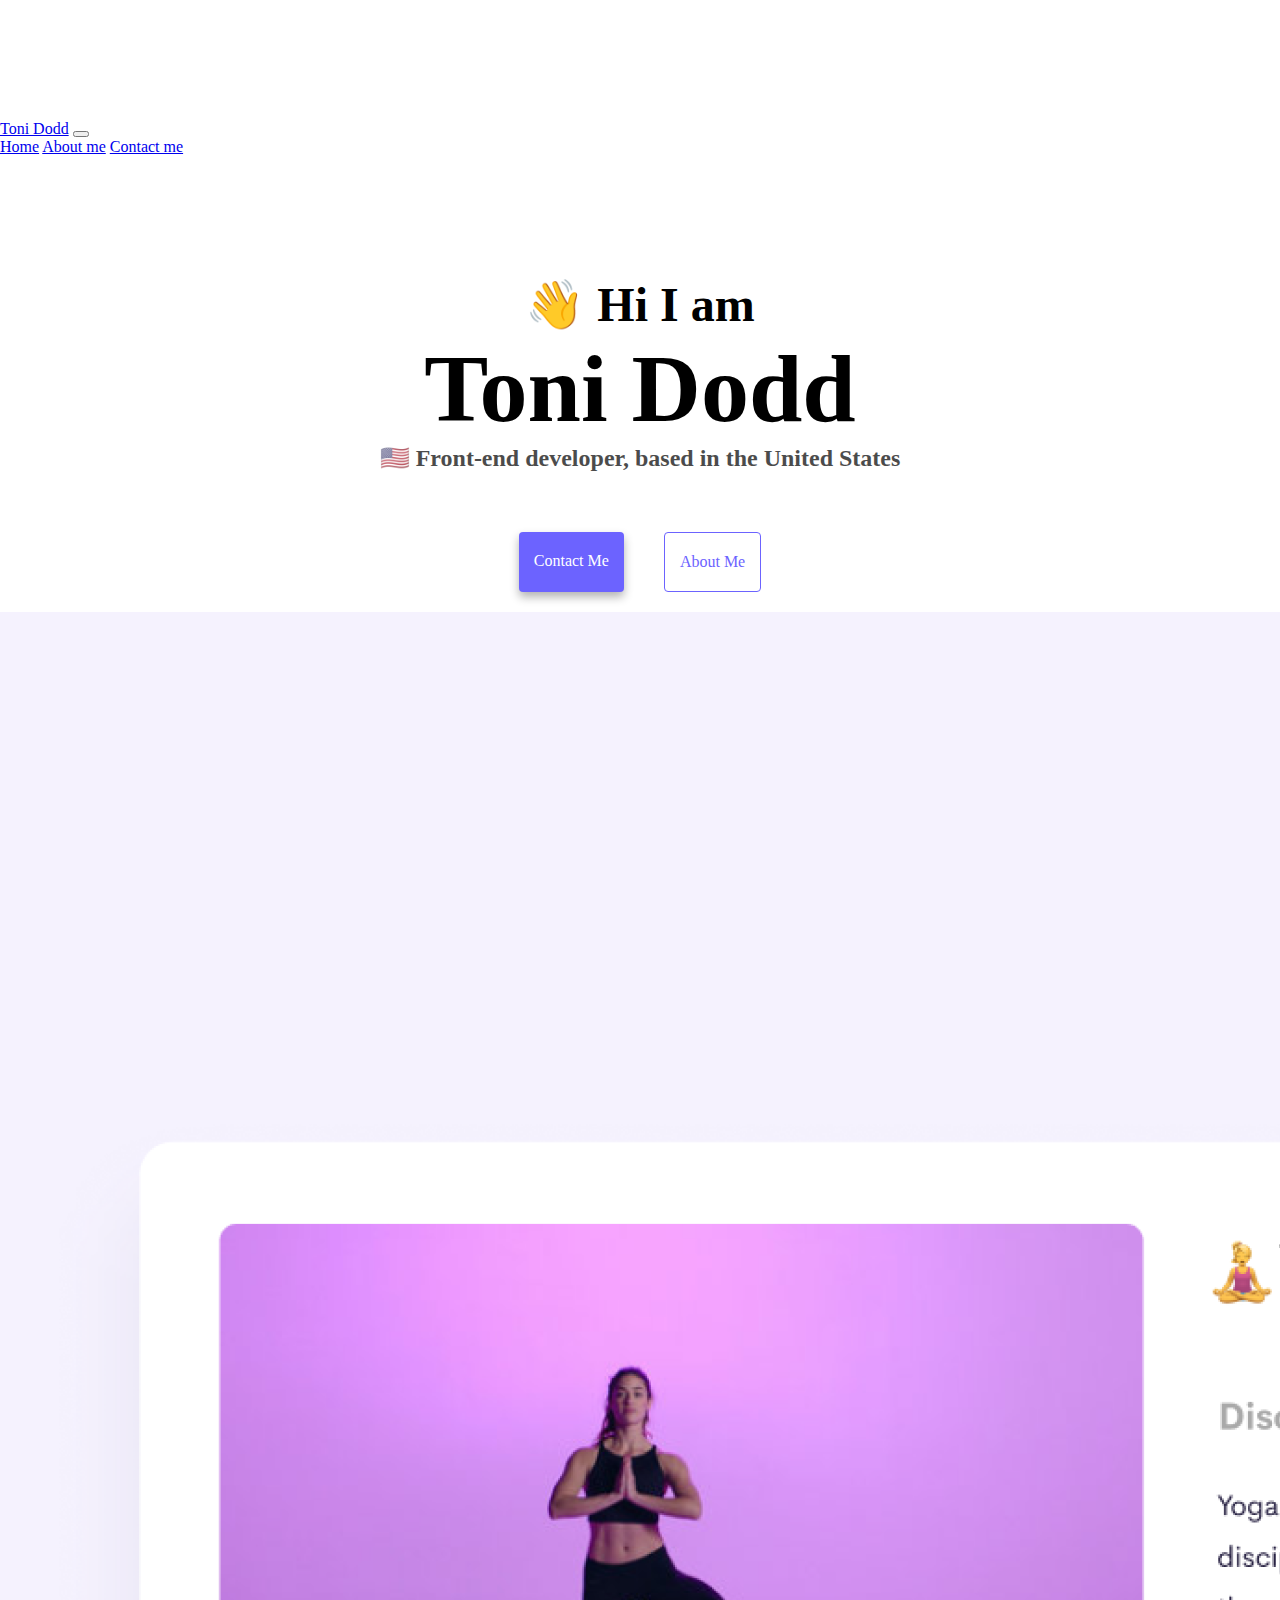
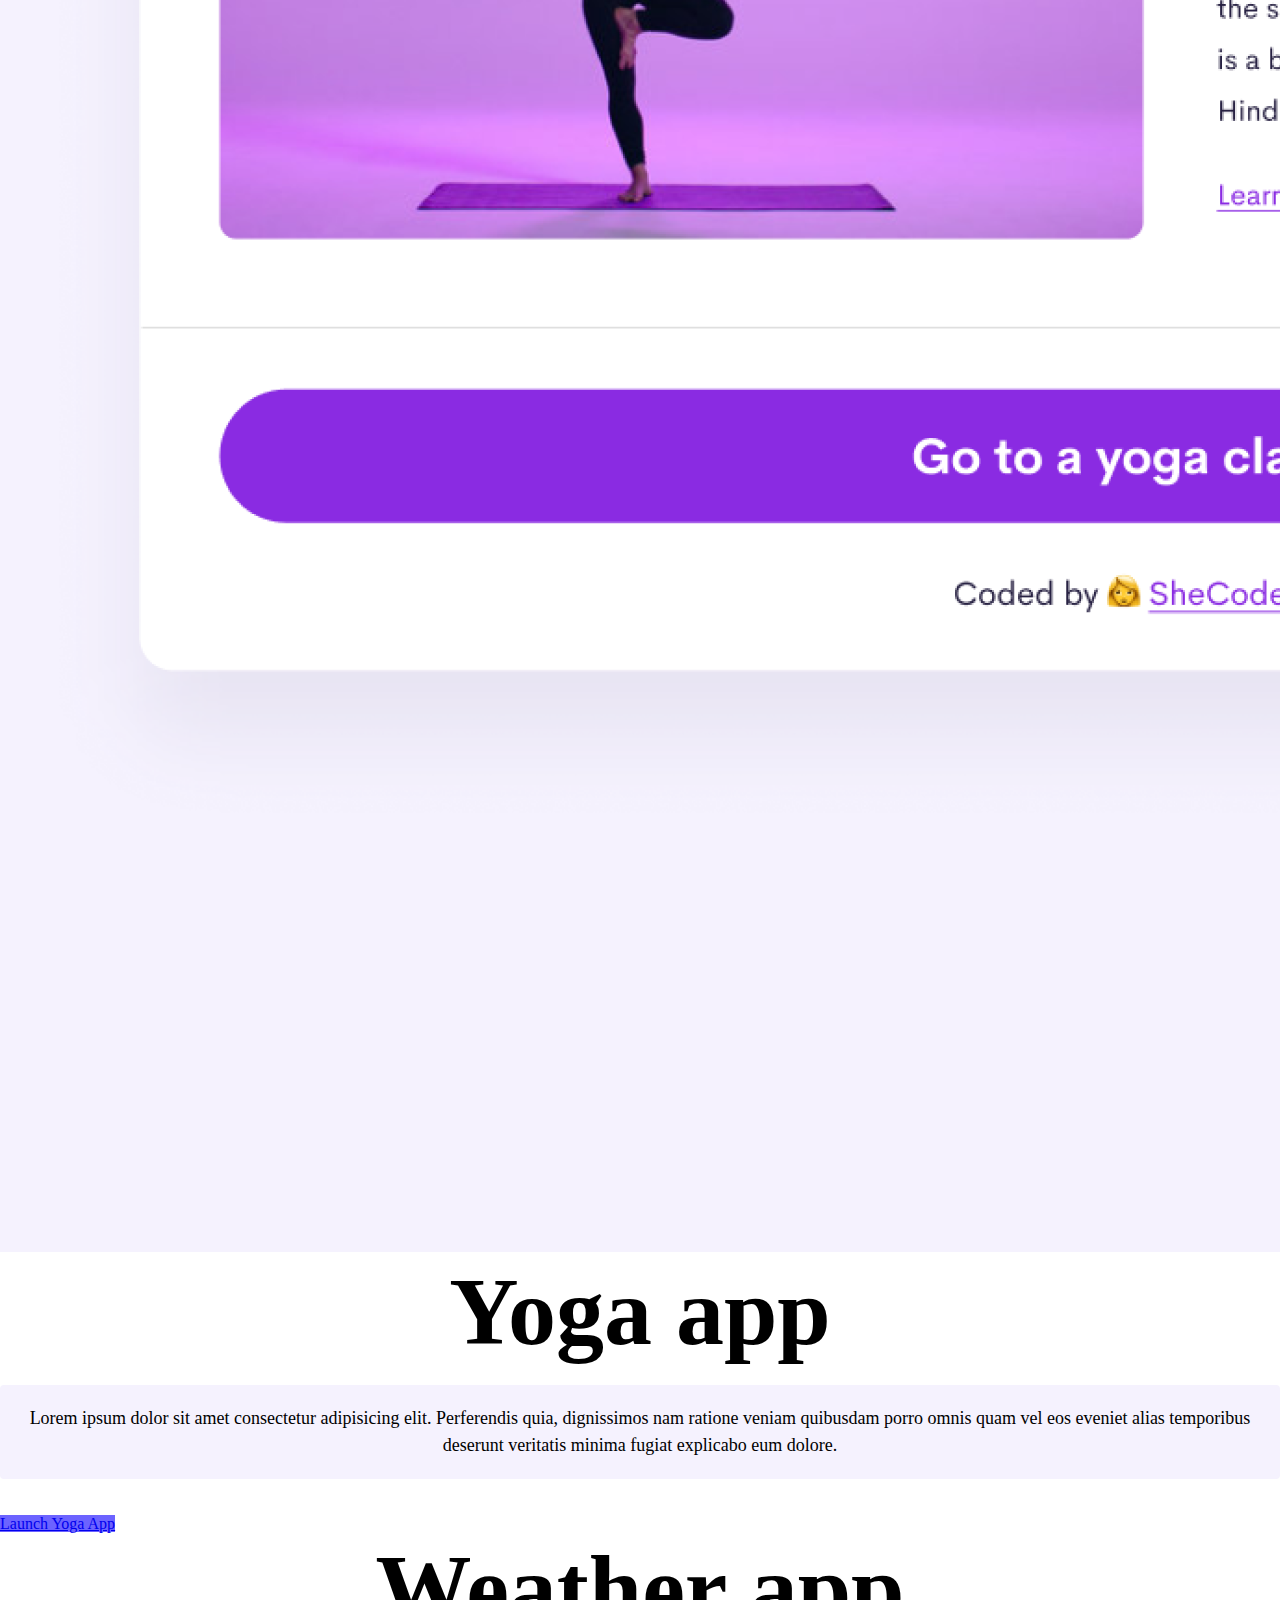
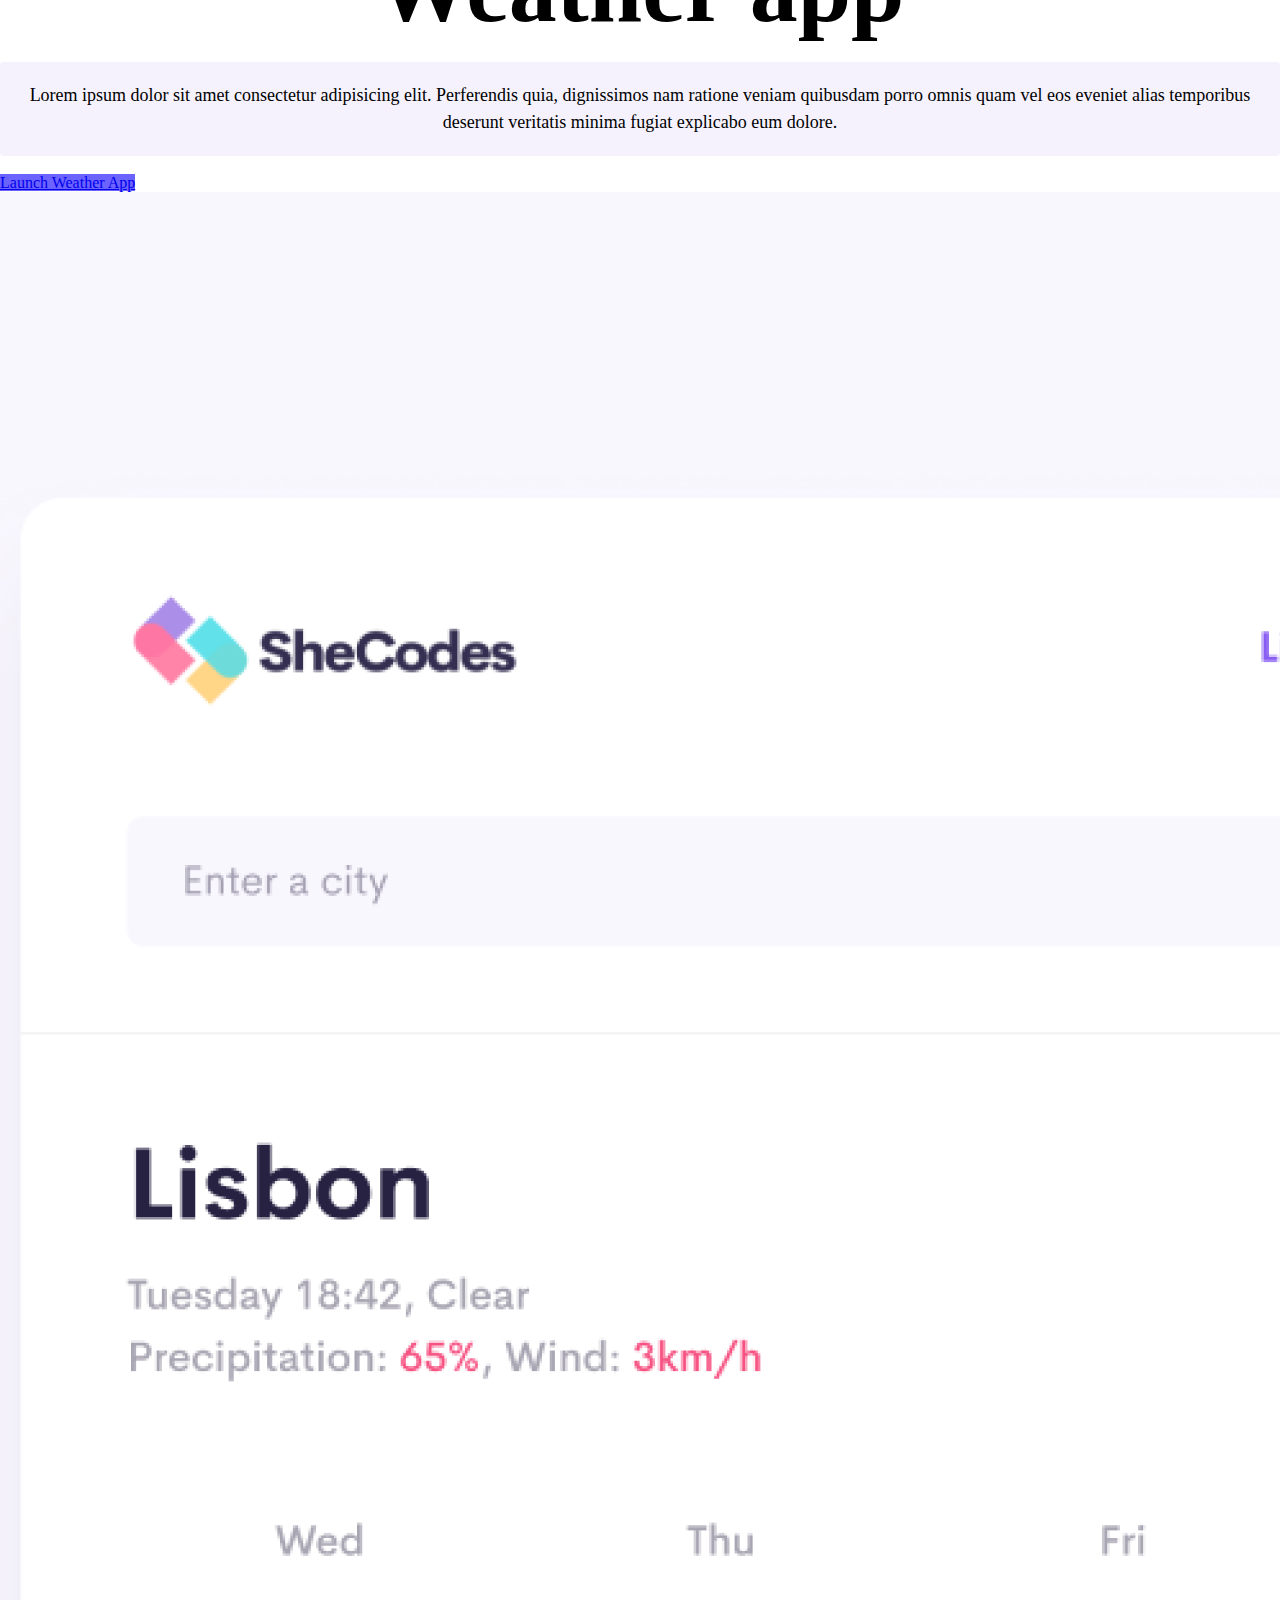
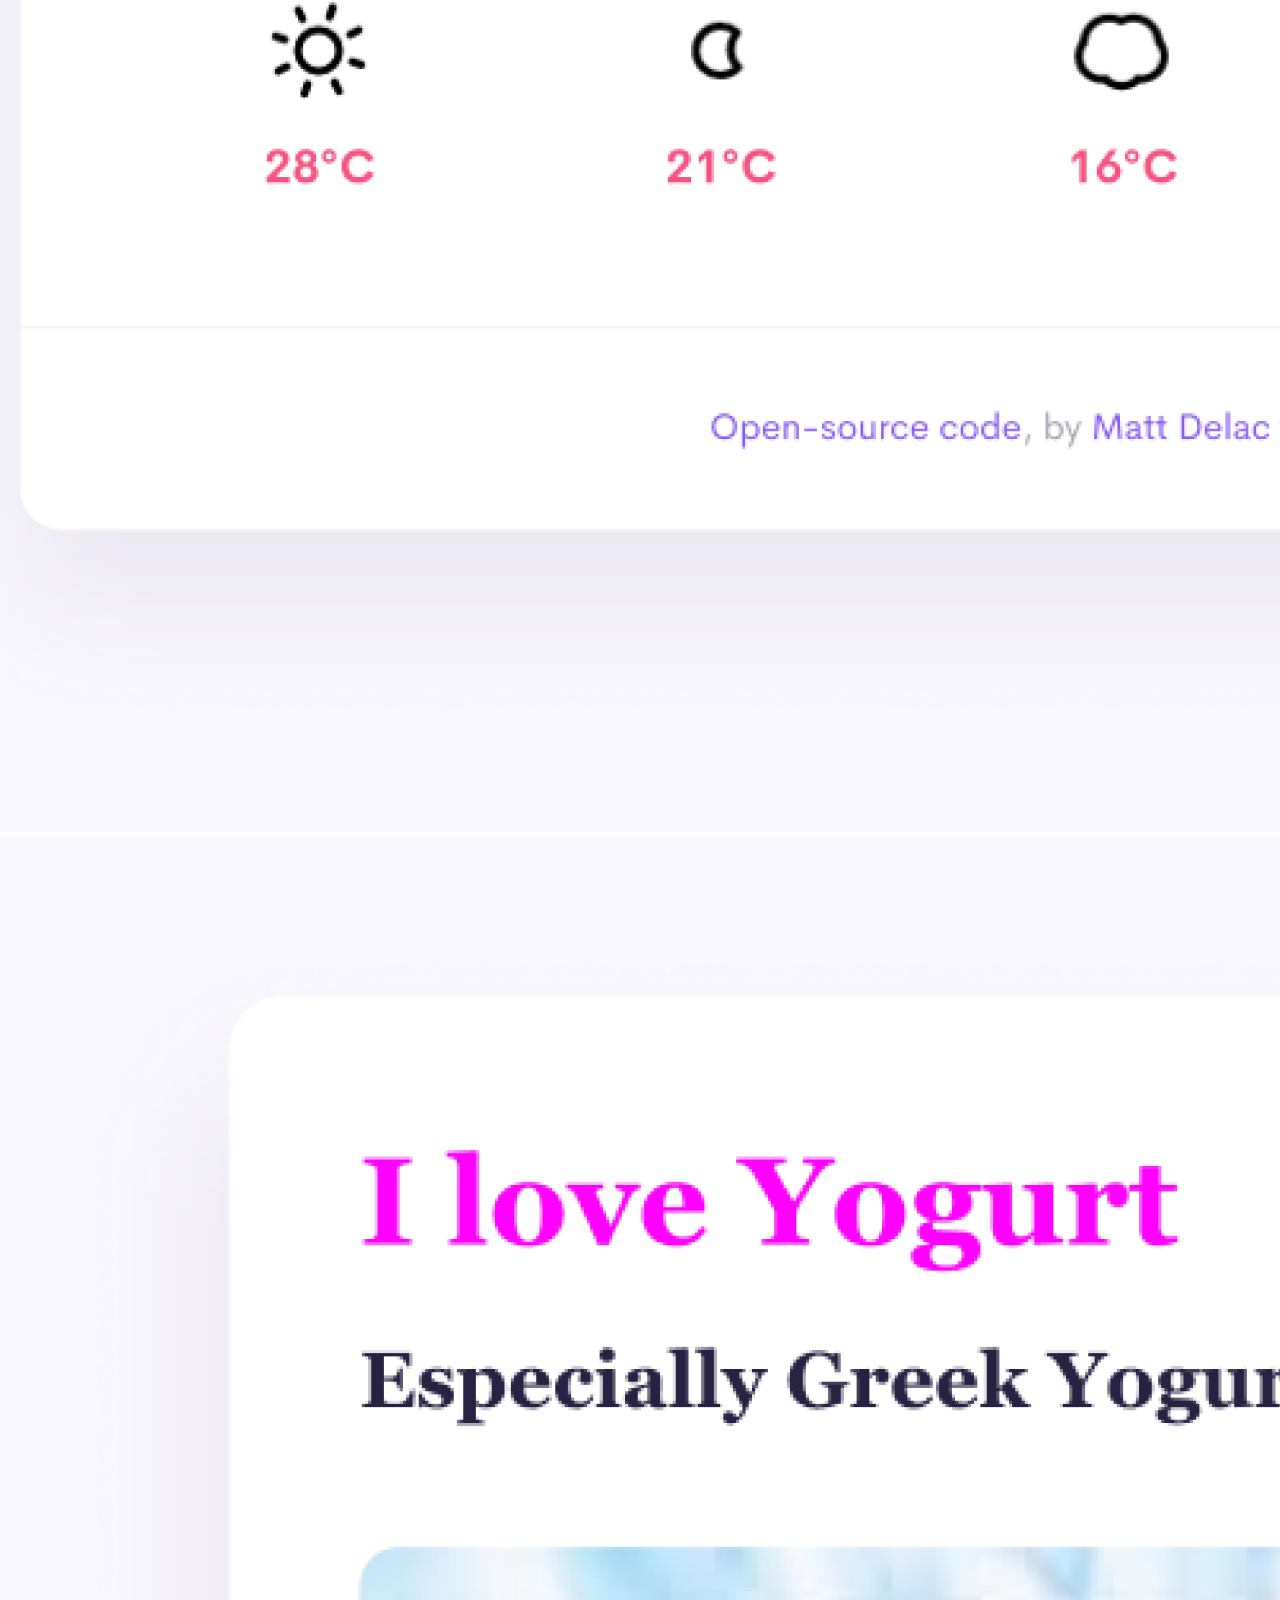
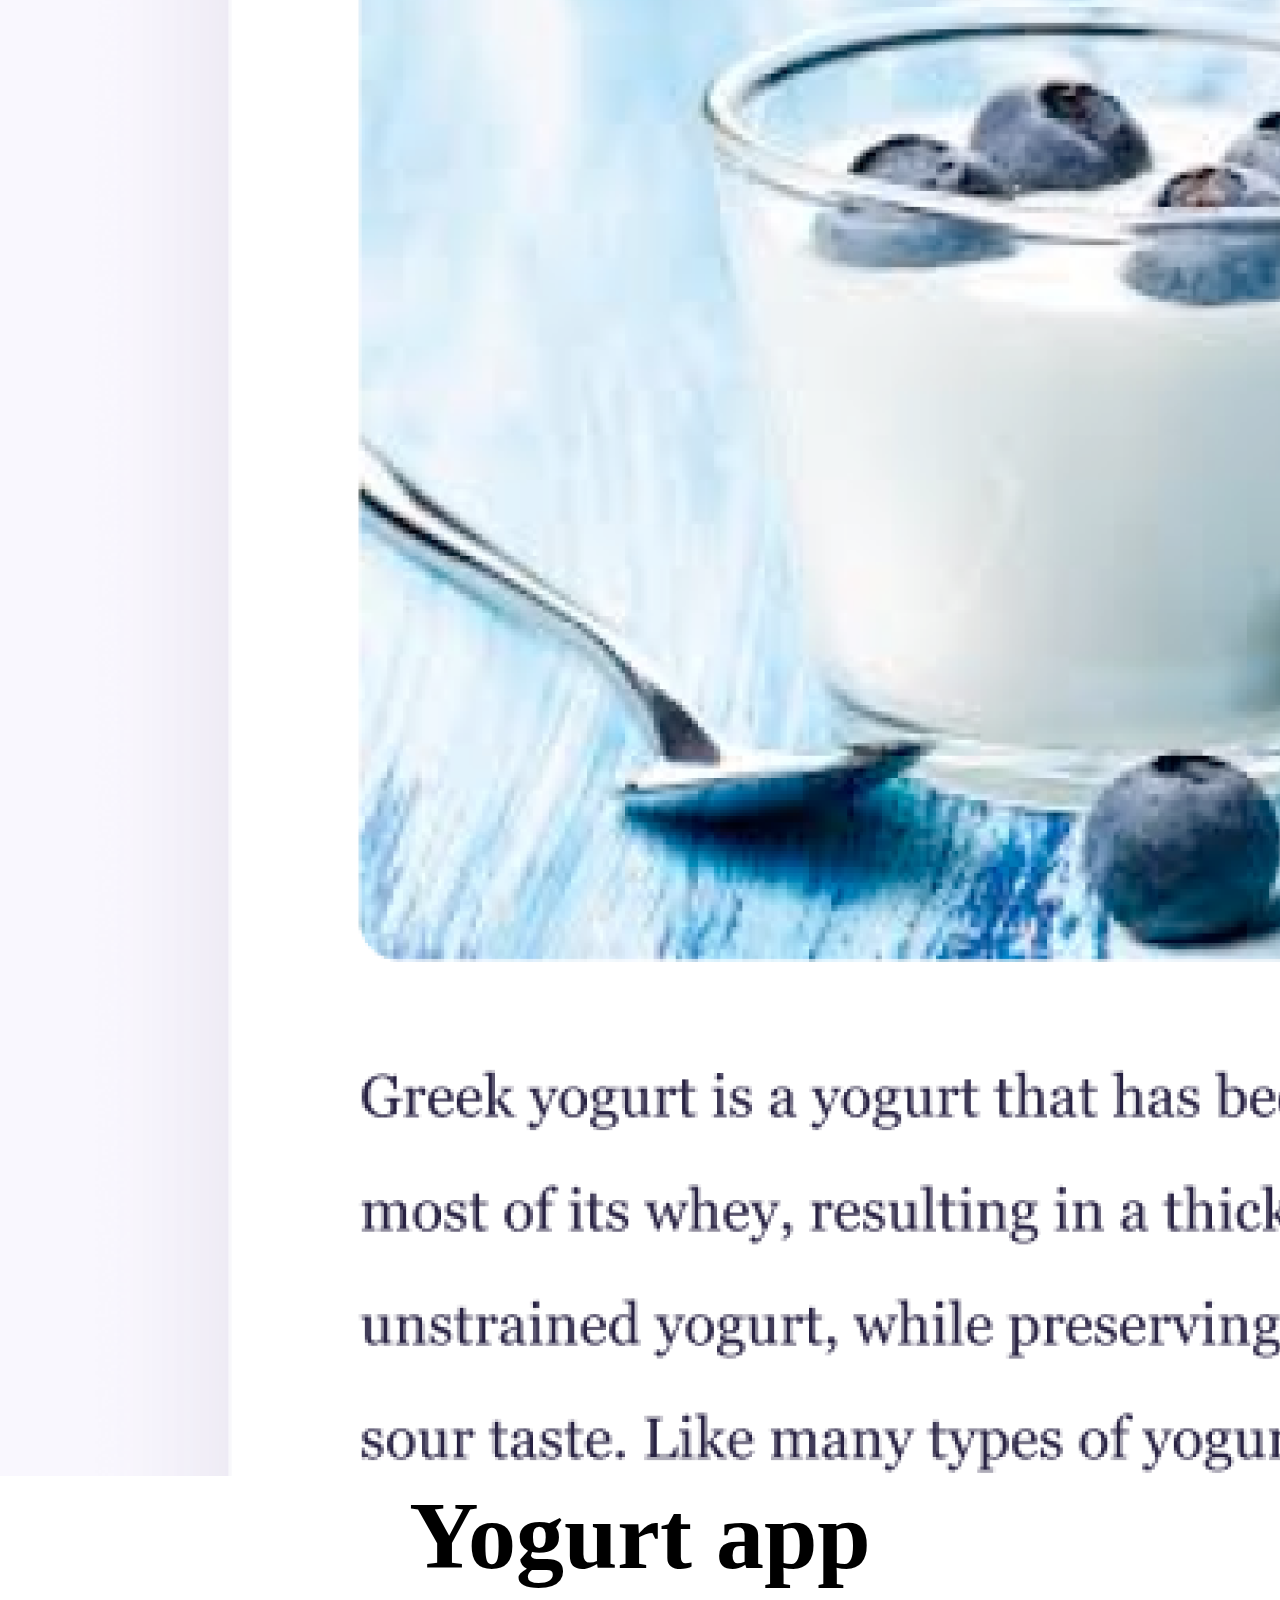
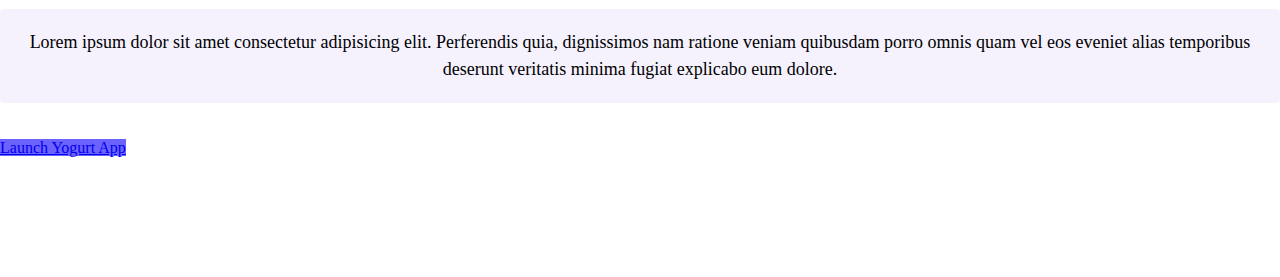
<file: index.html>
<!DOCTYPE html>
<html lang="en">
  <head>
    <meta charset="UTF-8" />
    <meta http-equiv="X-UA-Compatible" content="IE=edge" />
    <meta name="viewport" content="width=device-width, initial-scale=1.0" />
    <title>Front-end developer: Toni Dodd</title>
    <link rel="stylesheet" href="style.css" />
    <link
      href="https://cdn.jsdelivr.net/npm/bootstrap@5.3.0-alpha1/dist/css/bootstrap.min.css"
      rel="stylesheet"
      integrity="sha384-GLhlTQ8iRABdZLl6O3oVMWSktQOp6b7In1Zl3/Jr59b6EGGoI1aFkw7cmDA6j6gD"
      crossorigin="anonymous"
    />
  </head>
  <body>
    <nav class="navbar fixed-top navbar-expand-lg bg-body-tertiary">
      <div class="container-fluid">
        <a class="navbar-brand" href="#">Toni Dodd</a>
        <button
          class="navbar-toggler"
          type="button"
          data-bs-toggle="collapse"
          data-bs-target="#navbarNavAltMarkup"
          aria-controls="navbarNavAltMarkup"
          aria-expanded="false"
          aria-label="Toggle navigation"
        >
          <span class="navbar-toggler-icon"></span>
        </button>
        <div class="collapse navbar-collapse" id="navbarNavAltMarkup">
          <div class="navbar-nav">
            <a class="nav-link active" aria-current="page" href="index.html">Home</a>
            <a class="nav-link" href="about.html">About me</a>
            <a class="nav-link" href="about.html#contact">Contact me</a>
            
          </div>
        </div>
      </div>
    </nav>
    <div class="head-wrap">
      <h2>👋 Hi I am</h2>
      <h1>Toni Dodd</h1>
      <h3>🇺🇸 Front-end developer, based in the United States</h3>
    </div>
    <div class="navigation-links">
      <a href="about.html#contact" class="contact-link" title="Contact Toni">Contact me</a>
      <a href="about.html" class="about-link" title="About Toni">About me</a>
    </div>
    <div class="container-fluid">
      <div class="row  m-5  justify-content-center ">
        <div class="col-md-6 w-50%">
          <img src="images/yoga.png" alt="Woman in yoga pose with description" class="img-fluid rounded d-none d-md-block" />
        </div>
        <div class="col-md-6 w-50%">
          <h1 class="text-start d">Yoga app</h1>
          <p class="bg-white">
            Lorem ipsum dolor sit amet consectetur adipisicing elit. Perferendis
            quia, dignissimos nam ratione veniam quibusdam porro omnis quam vel
            eos eveniet alias temporibus deserunt veritatis minima fugiat
            explicabo eum dolore.
          </p>
          <br />
          <a
            href="#"
            class="mt-5 yoga-link text-white text-decoration-none rounded p-3 px-2 shadow-lg " title="Launch yoga app"
            >Launch Yoga App</a
          >
        </div>
      </div>
    </div>
    <div class="container-fluid mw-100%">
      <div class="row mt-5 d-flex flex-wrap">
        <div class="col-md-6 w-50%">
          <h1 class="text-start">Weather app</h1>
          <p class="bg-white">
            Lorem ipsum dolor sit amet consectetur adipisicing elit. Perferendis
            quia, dignissimos nam ratione veniam quibusdam porro omnis quam vel
            eos eveniet alias temporibus deserunt veritatis minima fugiat
            explicabo eum dolore.
          </p>
          <a
            href="#"
            class="mt-5 yoga-link text-white text-decoration-none rounded p-3 px-2 shadow-lg" title="Launch weather app"
            >Launch Weather App</a
          >
        </div>
        <div class="col-md-6 w-50%">
          <div
            class="row mt-5 d-flex flex-wrap">
            <img
            src="images/weather.png"
            alt="Photo of a weather app"
            class="img-fluid rounded d-none d-md-block"
          />
        </div>
      </div>
    </div>
    <div class="container-fluid mw-100%">
      <div class="row d-flex m-5">
        <div class="col-md-6 w-50%">
          <img src="images/yogurt.png" alt="Small cup of greek yogurt with blueberries" class="img-fluid rounded d-none d-md-block" />
        </div>
        <div class="col-md-6 w-50%">
          <h1 class="text-start">Yogurt app</h1>
          <p class="bg-white">
            Lorem ipsum dolor sit amet consectetur adipisicing elit. Perferendis
            quia, dignissimos nam ratione veniam quibusdam porro omnis quam vel
            eos eveniet alias temporibus deserunt veritatis minima fugiat
            explicabo eum dolore.
          </p>
          <br />
          <a
            href="#"
            class="mt-5 yoga-link text-white text-decoration-none rounded p-3 px-2 shadow-lg" title="Launch yogurt app"
            >Launch Yogurt App</a
          >
        </div>
      </div>
    </div>
    <script
      src="https://cdn.jsdelivr.net/npm/bootstrap@5.3.0-alpha1/dist/js/bootstrap.bundle.min.js"
      integrity="sha384-w76AqPfDkMBDXo30jS1Sgez6pr3x5MlQ1ZAGC+nuZB+EYdgRZgiwxhTBTkF7CXvN"
      crossorigin="anonymous"
    ></script>
  </body>
</html>
</file>
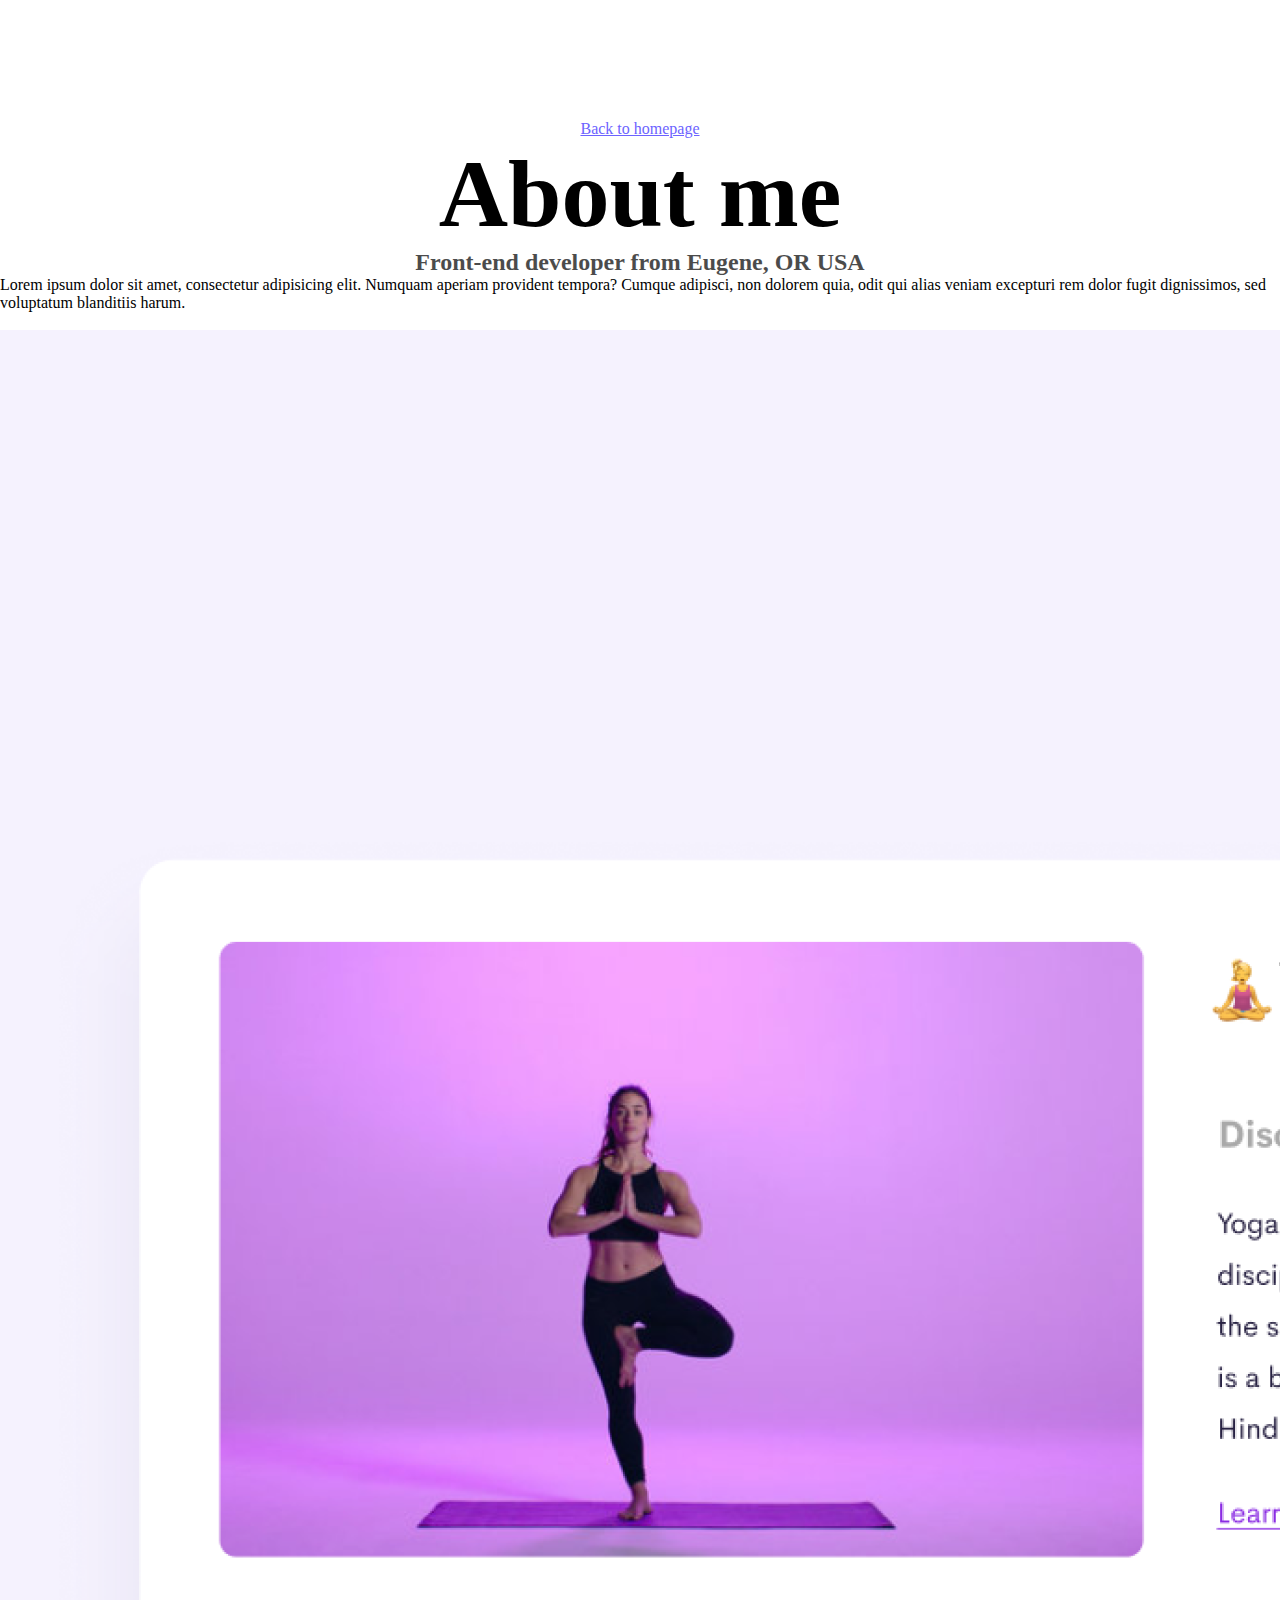
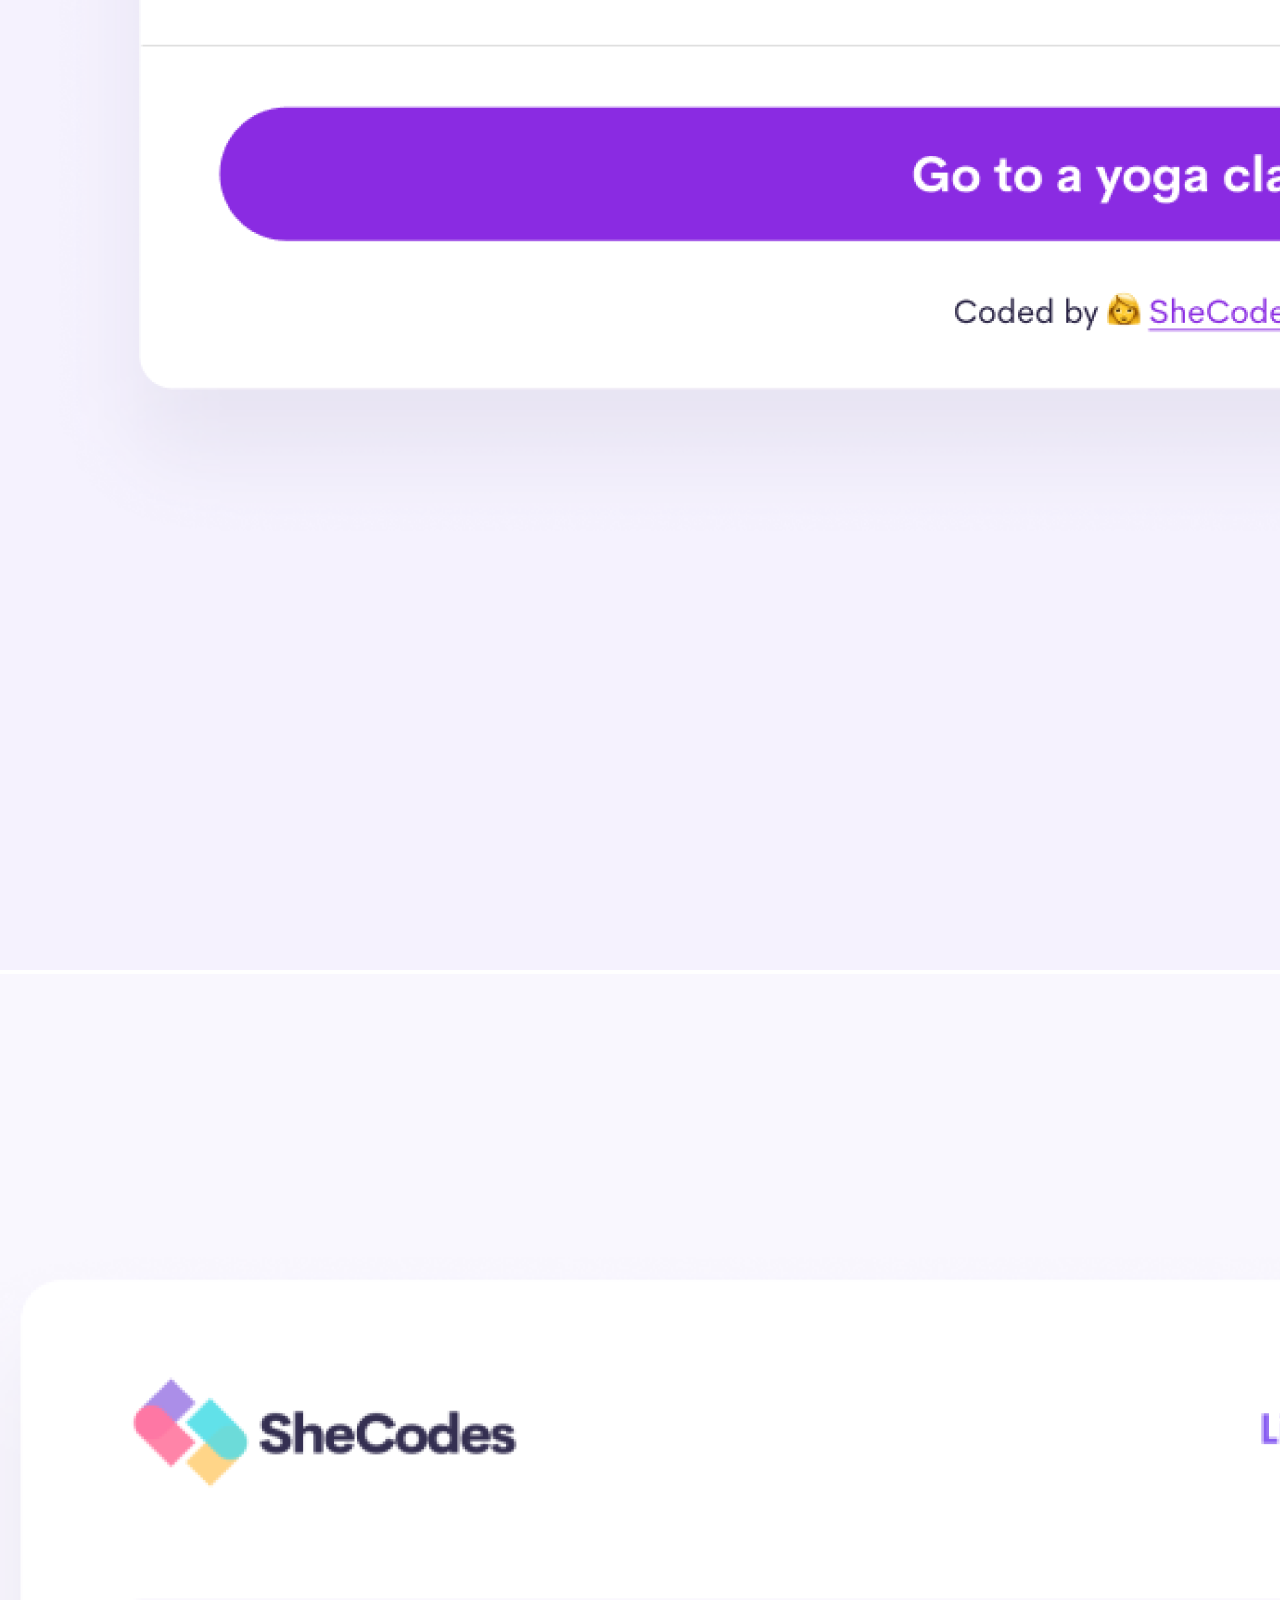
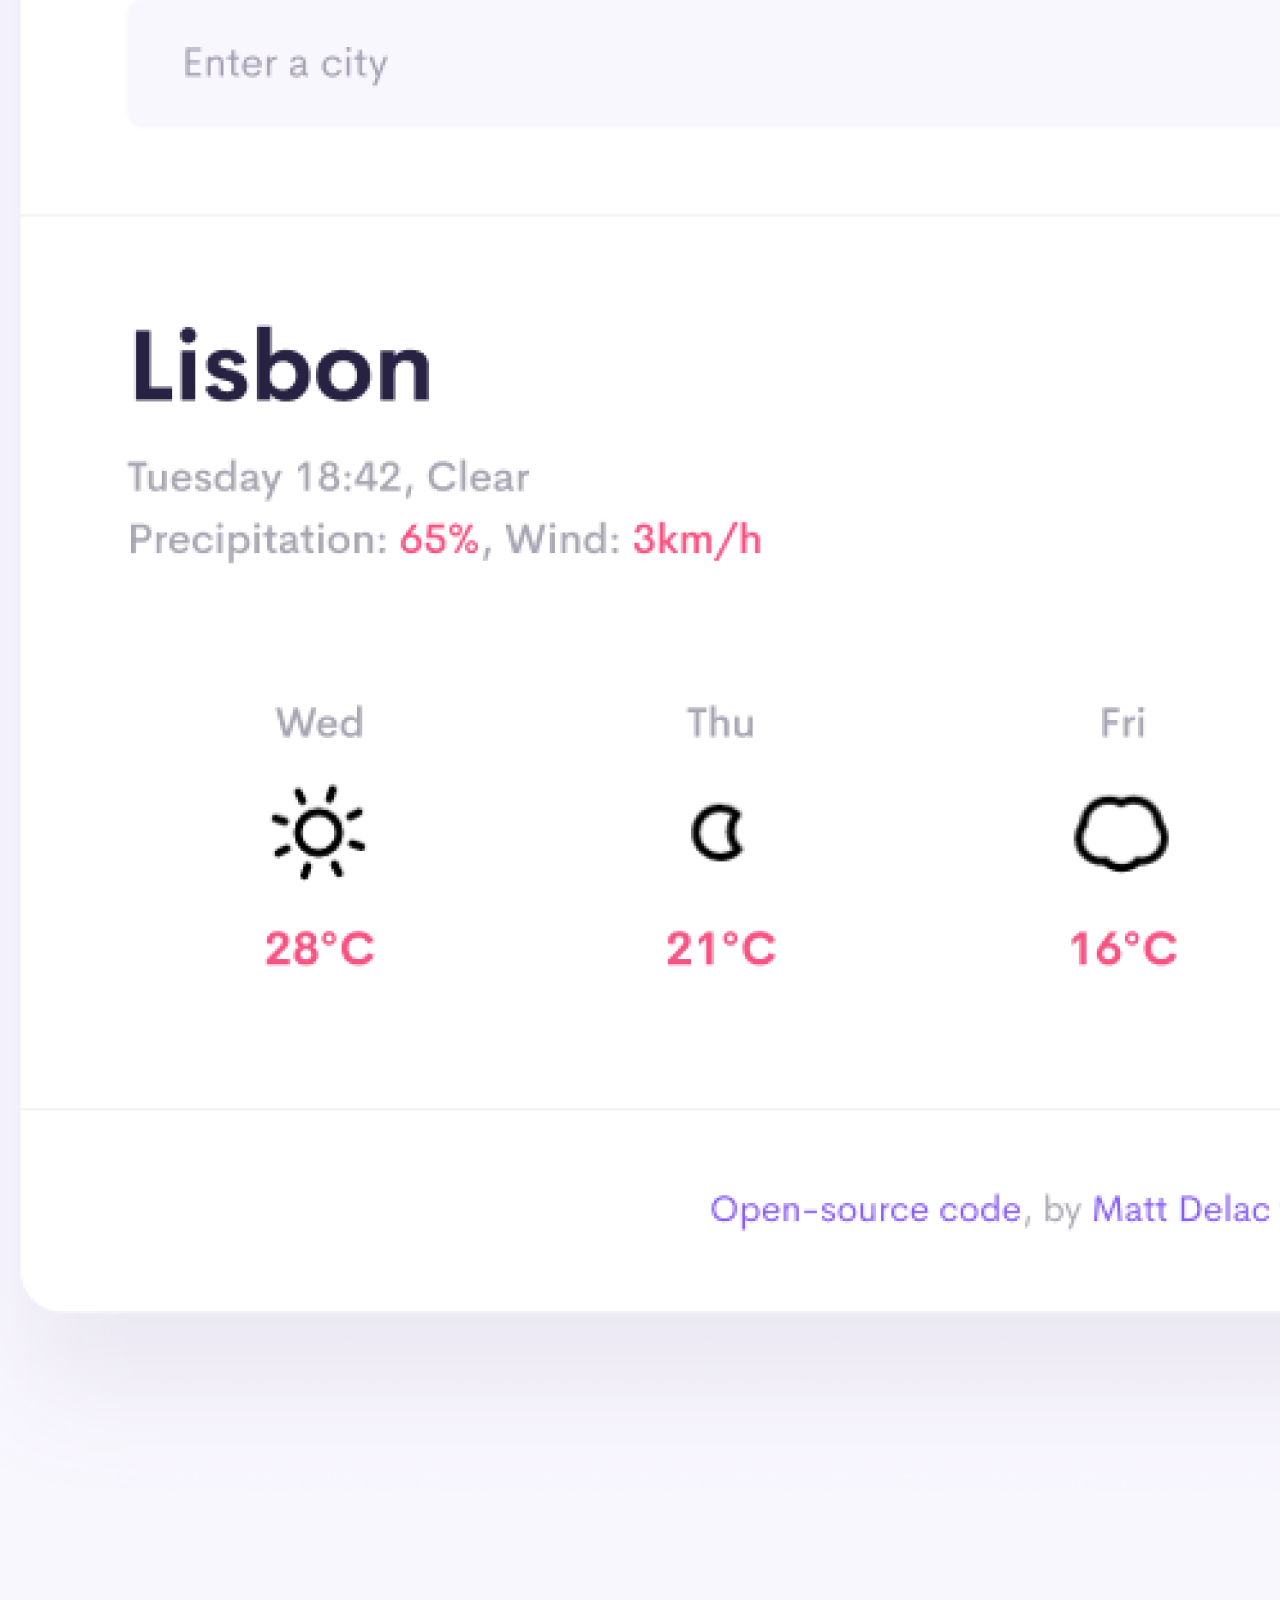
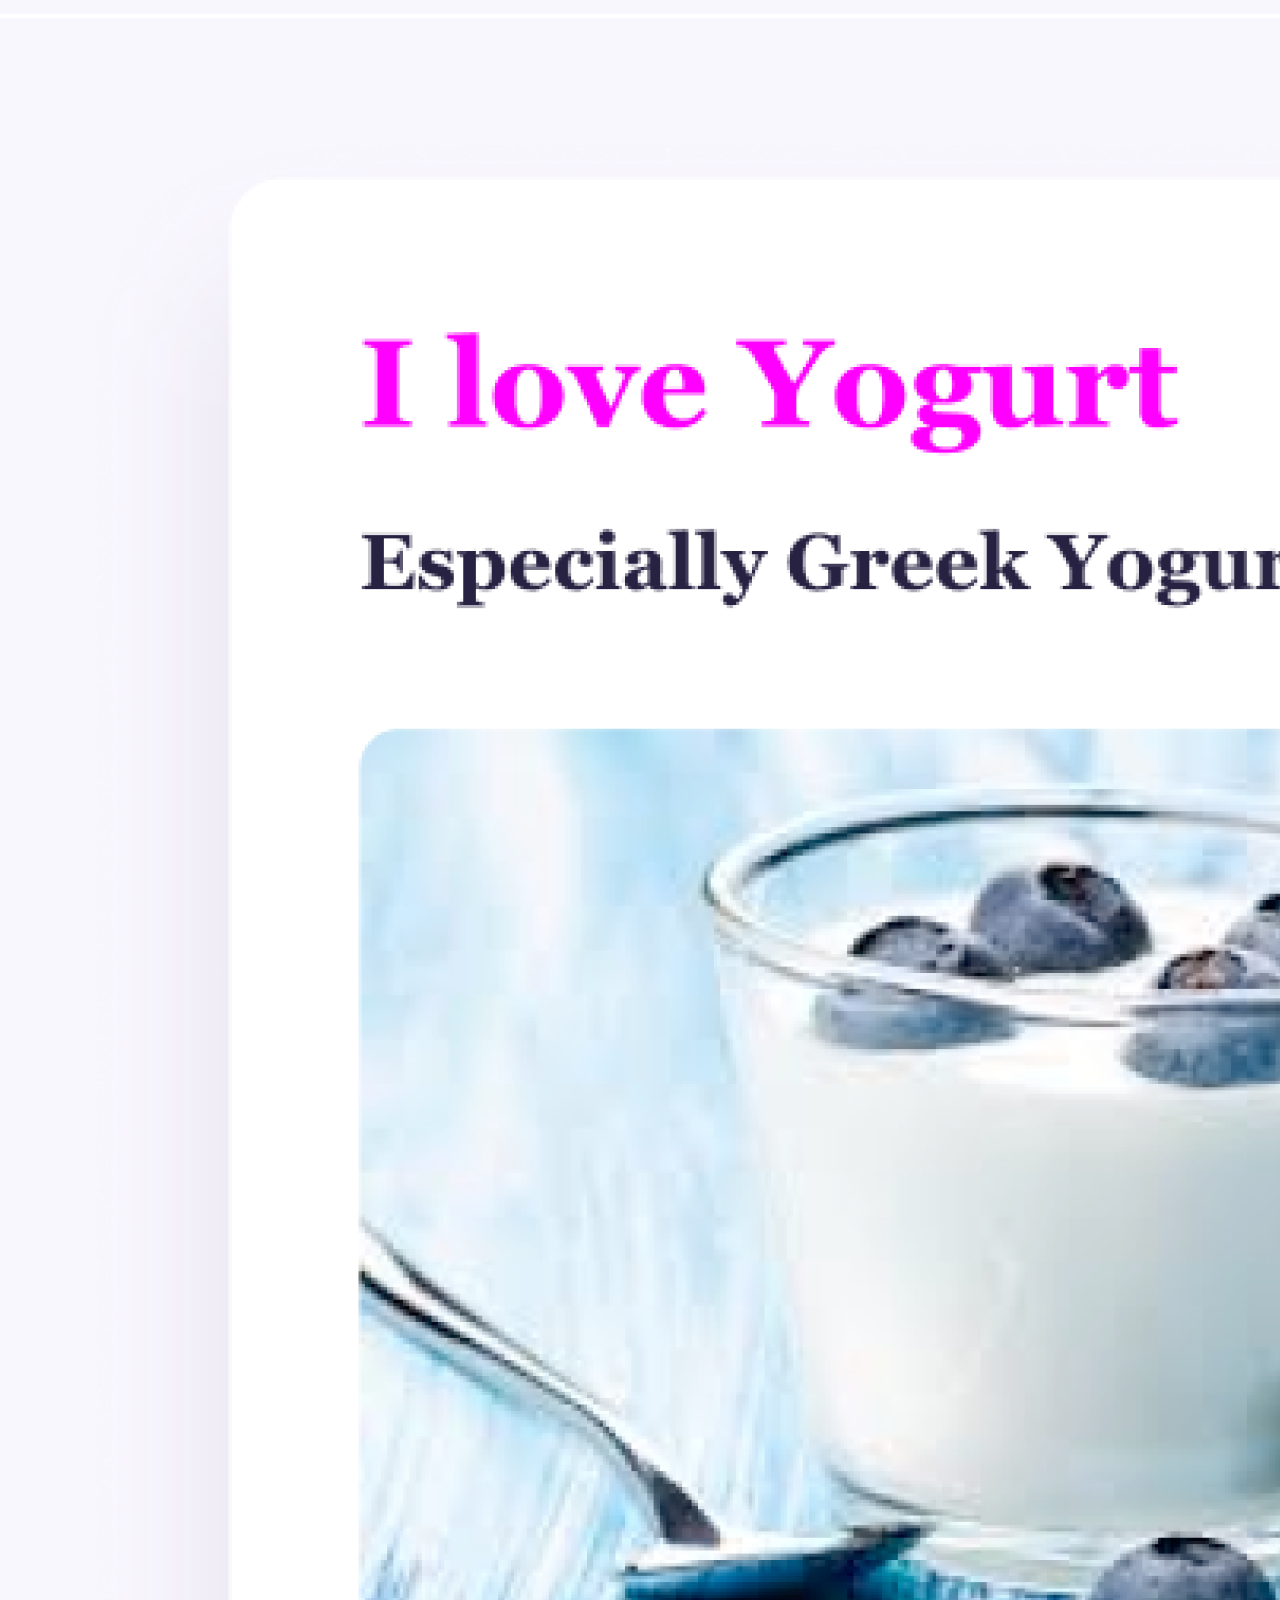
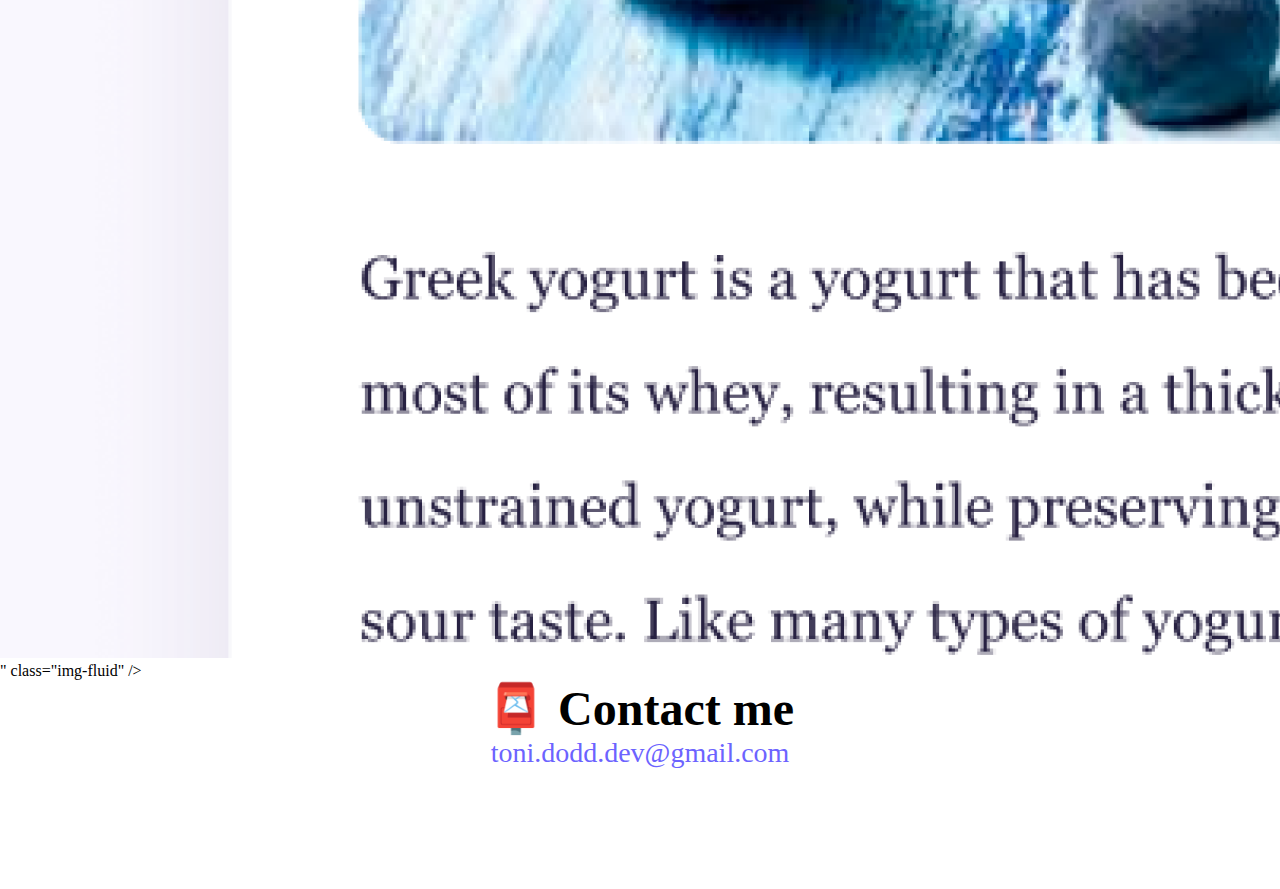
<file: about.html>
<!DOCTYPE html>
<html lang="en">
  <head>
    <meta charset="UTF-8" />
    <meta http-equiv="X-UA-Compatible" content="IE=edge" />
    <meta name="viewport" content="width=device-width, initial-scale=1.0" />
    <link rel="stylesheet" href="style.css" />
    <link
      href="https://cdn.jsdelivr.net/npm/bootstrap@5.3.0-alpha1/dist/css/bootstrap.min.css"
      rel="stylesheet"
      integrity="sha384-GLhlTQ8iRABdZLl6O3oVMWSktQOp6b7In1Zl3/Jr59b6EGGoI1aFkw7cmDA6j6gD"
      crossorigin="anonymous"
    />
    <title>About Toni Dodd</title>
  </head>
  <body>
    <a href="index.html" class="homepage-link" title="back">Back to homepage</a>
    <h1>About me</h1>
    <h3>Front-end developer from Eugene, OR USA</h3>

    <div class="text-center m-5">
      Lorem ipsum dolor sit amet, consectetur adipisicing elit. Numquam aperiam
      provident tempora? Cumque adipisci, non dolorem quia, odit qui alias
      veniam excepturi rem dolor fugit dignissimos, sed voluptatum blanditiis
      harum.
      <br />
      <br />
    </div>
    <div class="container">
      <div class="row">
        <div class="col-sm-4 shadow-sm p-2 border">
          <img src="images/yoga.png" alt="Woman in yoga pose with description" class="img-fluid " />
        </div>
        <div class="col-sm-4 shadow-sm p-2 border">
          <img src="images/weather.png" alt="Photo of a weather app" class="img-fluid" />
        </div>
        <div class="col-sm-4 shadow-sm p-2 border">
          <img src="images/yogurt.png" alt="Small cup of greek yogurt with blueberries" class="img-fluid rounded d-none d-md-block" />
        </div>" class="img-fluid" />
        </div>
      </div>
    </div>

    <div id="contact">
      <h2 class="mt-5">📮 Contact me</h2>
      <a href="mailto:toni.dodd.dev@gmail.com" class="email-link" title="Email Toni"
        >toni.dodd.dev@gmail.com</a
      >
    </div>
    <script
      src="https://cdn.jsdelivr.net/npm/bootstrap@5.3.0-alpha1/dist/js/bootstrap.bundle.min.js"
      integrity="sha384-w76AqPfDkMBDXo30jS1Sgez6pr3x5MlQ1ZAGC+nuZB+EYdgRZgiwxhTBTkF7CXvN"
      crossorigin="anonymous"
    ></script>
  </body>
</html>
</file>
<file: style.css>
:root {
  --primary-color: #6c63ff;
  --secondary-color: #f5f2fe;
  --box-shadow: 0 5px 10px rgba(0, 0, 0, 0.3);
}

body {
  margin: 120px auto;
  max-width: auto;
}

h1,
h2,
h3 {
  text-align: center;
  margin: 0;
}

h1 {
  font-size: 96px;
}

h2 {
  font-size: 48px;
}

h3 {
  font-size: 24px;
  opacity: 0.7;
}

p {
  background: var(--secondary-color);
  padding: 20px;
  border-radius: 4px;
  font-size: 18px;
  line-height: 1.5;
  text-align: center;
}

.navigation-links {
  display: flex;
  margin-top: 40px;
  justify-content: center;
}

.navigation-links a {
  margin: 20px;
  border-radius: 4px;
  padding: 20px 15px;
  text-decoration: none;
  text-transform: capitalize;
}

.contact-link {
  background: var(--primary-color);
  box-shadow: var(--box-shadow);
  color: white;
}
.col-sm-4 {
  flex: 0 0 auto;
  width: 33%;
}

.about-link {
  color: var(--primary-color);
  border: 1px solid var(--primary-color);
}
a.yoga-link {
  text-align: left;
  background: #6c63ff;
}

.homepage-link {
  color: var(--primary-color);
  text-align: center;
  display: block;
}

.about-paragraphs {
  display: flex;
  margin: 30px 0;
}

.about-paragraphs p {
  margin: 10px;
}

.email-link {
  display: flex;
  justify-content: center;
  color: var(--primary-color);
  font-size: 28px;
  text-decoration: none;
}
.head-wrap {
  margin-top: 120px;
}

.email-link:hover {
  text-decoration: underline;
}
@media (max-width: 576px) {
  .container-fluid {
    text-align: center;
    width: 80%;
  }
  h1 {
    text-align: center;
  }
}
</file>
